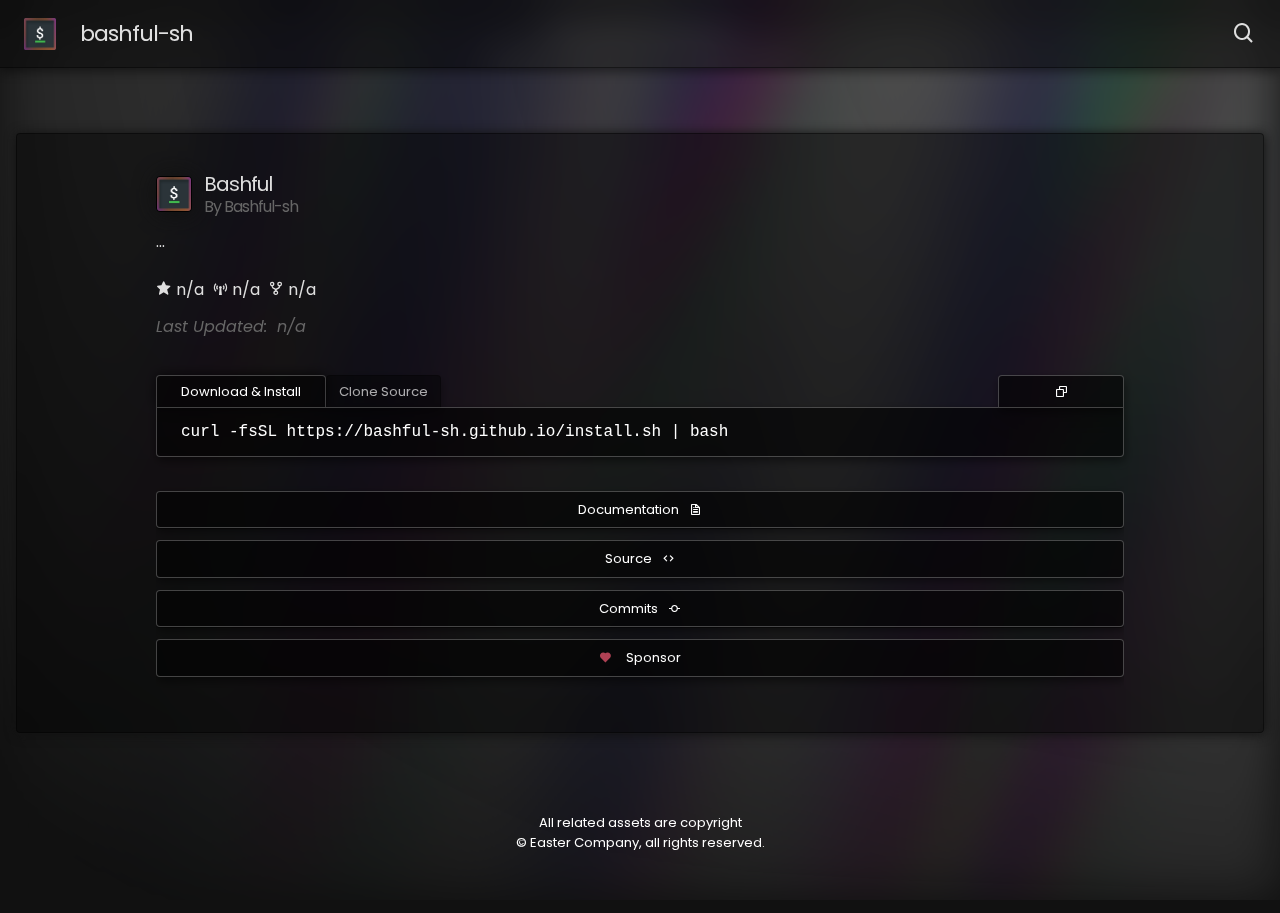
<file: index.html>
<!DOCTYPE html>
<html lang="en">
  <head>
    <title>Bashful - The Terminal Profile &amp; Pacakge Manager</title>
    <meta charset="UTF-8">
    <meta name="viewport" content="width=device-width,initial-scale=1,minimal-ui,shrink-to-fit=no,viewport-fit=cover">
    <meta name="apple-mobile-web-app-capable" content="yes">
    <meta name="mobile-web-app-capable" content="yes">
    <meta name="description" content="download & install page for bashful, a bash/shell terminal profile and package management extension.">
    <meta property="og:title" content="Bashful, The Terminal Profile & Package Manager.">
    <meta property="og:description" content="Bashful (bashful-sh) is an open-source bash/shell terminal profile and package manager extension currently developed and maintained by Easter Company (contact@easter.company) and Owen Easter (owen@easter.company)">
    <meta property="og:image" content="/static/meta/preview-banner.png">
    <meta property="og:url" content="https://bashful-sh.github.io">
    <meta property="og:type" content="website">
    <meta name="twitter:card" content="summary_large_image">
    <meta name="twitter:title" content="Bashful, The Terminal Profile & Package Manager.">
    <meta name="twitter:description" content="Bashful (bashful-sh) is an open-source bash/shell terminal profile and package manager extension currently developed and maintained by Easter Company (contact@easter.company) and Owen Easter (owen@easter.company)">
    <meta name="twitter:image" content="/static/meta/preview-banner.png">
    <meta name="twitter:site" content="@eastercompany">
    <meta name="twitter:creator" content="@eastercompany">
    <link rel="icon" href="/static/meta/favicon.ico" sizes="any">
    <link rel="icon" type="image/png" sizes="16x16" href="/static/meta/favicon-16x16.png">
    <link rel="icon" type="image/png" sizes="32x32" href="/static/meta/favicon-32x32.png">
    <link rel="apple-touch-icon" href="/static/meta/apple-touch-icon.png">
    <link rel="manifest" href="/static/meta/site.webmanifest">
    <link rel="stylesheet" href="https://unpkg.com/boxicons@2.1.2/css/boxicons.min.css">
    <link rel="stylesheet" href="https://fonts.googleapis.com/css2?family=Poppins:wght@400;500;600;700&amp;display=swap">
    <link rel="stylesheet" href="/static/css/background.css">
    <link rel="stylesheet" href="/static/css/style.css">
    <link rel="stylesheet" href="/static/css/nav.css">
    <link rel="stylesheet" href="/static/css/project.css">
    <link rel="stylesheet" href="/static/css/footer.css">
  </head>
  <body>
    <div class='background'>
    </div>
    <div id="nav-container" class="glass">
      <nav>
        <div style="justify-content:flex-start;">
          <a href="/"><img src="static/assets/logo/bashful-sh_logo.jpg" alt="brand logo"/></a>
          <h1 id="nav-title">bashful-sh</h1>
        </div>
        <div style="justify-content:flex-end;">
          <input id="search-input" type="text" style="display:none;" placeholder="search respository..." onkeydown="onSearchKey(this);"/>
          <i id="search-open" class="bx bx-search" onclick="openSearch();"></i>
          <i id="search-close" class="bx bx-x" onclick="closeSearch()" style="display:none;"></i>
        </div>
      </nav>
    </div>
    <main>
      <h1 style="width:100%;text-align:center;margin:2.5vmax auto 0 auto;font-size:22px;color:#ddd;">Download Bashful</h1>
      <h2 style="width:100%;text-align:center;margin:0 auto 5vmax auto;font-size:18px;color:#999;">discover addons for a modern world.</h2>

      <div class="project glass selected-project">
        <div class="content">
          <div class="preview">
            <div class="info">
              <div class="header">
                <img src="static/assets/logo/bashful-sh_logo.jpg" alt="bashful-sh logo"/>
                <h2>Bashful<p>By Bashful-sh</p></h2>
              </div>
              <p id="bashful-description">...</p>
              <div class="stats">
                <p class="git-stats">
                  <i class='bx bxs-star'></i><span id="bashful-star-count">&nbsp;</span>&nbsp;
                  <i class='bx bx-broadcast'></i><span id="bashful-watcher-count">&nbsp;</span>&nbsp;
                  <i class='bx bx-git-repo-forked'></i><span id="bashful-fork-count">&nbsp;</span>&nbsp;
                </p>
                <p class="last-updated"><i>Last Updated:&nbsp;<span id="bashful-last-updated">&nbsp;</span></i></p>
              </div>
            </div>
          </div>
          <div class="command-selector">
            <div id="download-cmd-option-bashful" class="download-cmd-option selected" onclick="bashfulSelectDownload();">Download & Install</div>
            <div id="clone-cmd-option-bashful" class="clone-cmd-option" onclick="bashfulSelectClone();">Clone Source</div>
            <button id="copy-button-bashful" class="copy-button" title="Copy to Clipboard" onclick="selectCopy('bashful');">
              <i class='bx bx-copy'></i>
            </button>
          </div>
          <div class="command-snippet">
            <code id="bashful-selected-command">curl -fsSL https://bashful-sh.github.io/install.sh | bash</code>
          </div>
          <div class="options">
            <a href="https://github.com/bashful-sh/bashful/wiki"><button>Documentation<i class="bx bx-file"></i></button></a>
            <a href="https://github.com/bashful-sh/bashful"><button>Source<i class="bx bx-code"></i></button></a>
            <a href="https://github.com/bashful-sh/bashful/commits/LTS"><button>Commits<i class="bx bx-git-commit"></i></button></a>
            <a href="https://github.com/sponsors/eastercompany/"><button><i style="color:#af4154;" class="bx bxs-heart"></i>&nbsp;Sponsor</button></a>
          </div>
        </div>
      </div>

      <footer>
        <p id="footer-text">
          All related assets are copyright<br/>&copy; Easter Company, all rights reserved.
        </p>
      </footer>
    </main>
  </body>
  <script src="/static/js/bashful.js"></script>
  <script src="/static/js/project.js"></script>
  <script src="/static/js/search.js"></script>
</html>
</file>
<file: static/css/background.css>
:root {
  --stripe-color: #DADADA;
  --bg: var(--stripe-color);
  --maincolor: var(--bg);
}
@property --blink-opacity {
  syntax: "<number>";
  inherits: false;
  initial-value: 1;
}
@-webkit-keyframes blink-animation {
  0%,
  100% {
    opacity: var(--blink-opacity, 1);
  }
  50% {
    opacity: 0;
  }
}
@keyframes blink-animation {
  0%,
  100% {
    opacity: var(--blink-opacity, 1);
  }
  50% {
    opacity: 0;
  }
}
@-webkit-keyframes smoothBg {
  from {
    background-position: 50% 50%, 50% 50%;
  }
  to {
    background-position: 350% 50%, 350% 50%;
  }
}
@keyframes smoothBg {
  from {
    background-position: 50% 50%, 50% 50%;
  }
  to {
    background-position: 350% 50%, 350% 50%;
  }
}
.background {
  z-index: -1;
  display: flex;
  position: fixed;
  top: 0;
  left: 0;
  opacity: 0.25;
  width: 100%;
  height: 100%;
  min-height: 100vh;
  place-content: center;
  place-items: center;
  --stripes: repeating-linear-gradient(
    100deg,
    var(--stripe-color) 0%,
    var(--stripe-color) 7%,
    transparent 10%,
    transparent 12%,
    var(--stripe-color) 16%
  );
  --rainbow: repeating-linear-gradient(
    -60deg,
    #32FFaa 10%,
    #FF32aa 15%,
    #4444FF 20%,
    #6666FF 25%,
    #ddddFF 30%
  );
  background-image: var(--stripes), var(--rainbow);
  background-size: 300%, 200%;
  background-position: 50% 50%, 50% 50%;
  filter: blur(25px) invert(100%);
  -webkit-mask-image: radial-gradient(ellipse at 110% 0%, black 25%, transparent 96%);
          mask-image: radial-gradient(ellipse at 110% 0%, black 25%, transparent 96%);
  &::after {
    content: "";
    position: absolute;
    inset: 0;
    background-image: var(--stripes), var(--rainbow);
    background-size: 200%, 100%;
    -webkit-animation: smoothBg 60s linear infinite;
            animation: smoothBg 60s linear infinite;
    background-attachment: fixed;
    mix-blend-mode: difference;
  }
}
:has(:checked) {
  --stripe-color: #000;
}
:has(:checked) .background,
:has(:checked) .background::after {
  filter: blur(10px) opacity(50%) saturate(200%);
}
/*.icon {
  width: 1lh;
  height: 1lh;
  aspect-ratio: 1/1;
  padding: 0.25em 0.35rem;
  border-radius: calc(1px / 0);
  border: 1px dashed;
  --blink-opacity: 1;
  -webkit-animation: blink-animation 2s ease-in-out infinite running;
          animation: blink-animation 2s ease-in-out infinite running;
}*/
.h1--scalingSize::before {
  content: attr(data-text);
  position: absolute;
  inset: 0;
  background: white;
  text-shadow: 0 0 1px #ffffff;
  -webkit-background-clip: text;
          background-clip: text;
  -webkit-text-fill-color: transparent;
  background-color: white;
  -webkit-mask: linear-gradient(#000 0 0) luminance;
  mask: linear-gradient(#000 0 0) luminance, alpha;
  -webkit-backdrop-filter: blur(19px) brightness(12.5);
          backdrop-filter: blur(19px) brightness(12.5);
  -webkit-text-stroke: 1px white;
  display: flex;
  margin: auto;
  z-index: 1;
  pointer-events: none;
}
</file>
<file: static/css/style.css>
/*
*
*/
:root {
  --hover-bg: #29292929;
}

*,
*::before,
*::after {
  scroll-behavior: smooth;
  padding: 0;
  margin: 0;
  box-sizing: border-box;
  list-style: none;
  list-style-type: none;
  text-decoration: none;
  -webkit-font-smoothing: antialiased;
  -moz-osx-font-smoothing: grayscale;
  text-rendering: optimizeLegibility;
  font-family: default;
  font-weight: normal;
  transition: .33s ease-in-out;
}

body {
  z-index: 0;
  overflow-x: hidden;
  overflow-y: auto;

  display: flex;
  vertical-align: middle;
  justify-content: flex-start;
  flex-direction: column;

  font-family: "Poppins", sans-serif;
  font-weight: normal;
  font-size: clamp(1rem, 2vw, 1.125rem);
  line-height: 1.5;

  color: #dfdfdf;
  background-color: #111;
}

main {
  z-index: 1;

  display: flex;
  flex-direction: column;
  align-items: center;
  justify-content: center;

  width: 100vw;
  height: 100vh;

  color: #dfdfdf;
  background-color: transparent;
}

main>h1,main>h2 {
  user-select: none;
  max-width: 98vw;
}

input {
  width: 286px;
  height: 32px;

  padding: 0 12px;

  font-family: default;
  font-weight: normal;
  font-size: 18px;

  color: #FFF;
  outline: none;
  border: 1px solid rgba(0, 0, 0, 0.45);
  border-bottom-width: 0px;
  border-top-left-radius: 4px;
  border-top-right-radius: 4px;

  background: rgba(0, 0, 0, 0.45);
  box-shadow: 1px 4px 10px rgba(0, 0, 0, 0.45);
  backdrop-filter: blur(20px);
  -webkit-backdrop-filter: blur(20px);
}

/* width */
::-webkit-scrollbar {
  width: 10px;
}

/* Track */
::-webkit-scrollbar-track {
  background: #202029;
}

/* Handle */
::-webkit-scrollbar-thumb {
  border-radius: 4px;
  background: #3d3d3d;
}

/* Handle on hover */
::-webkit-scrollbar-thumb:hover {
  background: #9d9d9d;
}

img,svg,i,h1,h2,h3,button {
  user-select: none;
  text-align: center;
  background-color: transparent;
  transition: .33s ease-in-out;
}

h1 {
  color: #ffffffdd;
  font-family: "Poppins";
  font-size: 22px;
  font-weight: normal;
  line-height: 1.25;
  letter-spacing: -1px;
  margin: 0;
  padding: 0;
}

h2 {
  text-align: center;
  color: #ffffffaa;
  font-family: "Poppins";
  font-size: 22px;
  font-weight: normal;
  line-height: 1.25;
  letter-spacing: -1px;
  width: 100%;
  margin: 12.5vh auto 0 auto;
}

h3 {
  text-align: center;
  color: #ffffff88;
  font-family: "Poppins";
  font-size: 18px;
  font-weight: normal;
  line-height: 1.25;
  letter-spacing: -1px;
  width: 100%;
  margin: 0 auto 10vh auto;
}

p {
  font-family: "Poppins";
  text-wrap: balance;
  color: inherit;
  margin-bottom: 13px;
}

button {
  cursor: pointer;
  display: flex;
  flex-direction: row;
  align-items: center;
  justify-content: center;

  min-width: 126px;
  padding: 8px 24px;
  margin: 6px 12px 6px 0;

  color: #fff;
  font-size: 13px;
  font-family: "Poppins";
  font-weight: normal;
  line-height: 1.5;
  text-align: center;
  text-transform: unset;
  text-decoration: none;
  vertical-align: middle;
  white-space: nowrap;

  outline: none;
  border-radius: 4px;
  border: 1px solid rgba(255, 255, 255, 0.25);

  transition: all 0.3s ease-in-out;

  background: rgba(0, 0, 0, 0.25);
  box-shadow: 1px 4px 10px rgba(0, 0, 0, 0.45);
  backdrop-filter: blur(20px);
  -webkit-backdrop-filter: blur(20px);
  -webkit-user-select: none;
     -moz-user-select: none;
      -ms-user-select: none;
          user-select: none;
  -moz-column-gap: 0.66rem;
       column-gap: 0.66rem;
}

.hero {
  display: flex;
  flex-direction: column;

  align-items: center;
  justify-content: center;

  min-width: 100vw;
  width: 100vw;
  max-width: 100vw;

  min-height: 100vh;
  height: 100vh;
  max-height: 100vh;

  margin: 0 0 0 0;
  padding: 7.5vh 0 5vh 0;
}

.hero>img {
  width: 100%;
  height: 50vh;
}

.hero>svg {
  width: 100%;
  height: 25vh;
}

.hero>h2 {
  font-size: clamp(13px, 1.25vw, 22px);
}

.about-us {
  text-align: center;
  width: 100%;
  max-width: 1300px;
  margin: 0 auto;
  padding: 48px;
}

.about-us,
.about-values {
  font-size: 16px;
  width: 100%;
  max-width: 1300px;
}

.about-us > .about-content > h2 {
  text-align: center;
  width: 100%;
  margin: 0 0 32px 0 !important;
  padding: unset !important;
}

.about-us > .about-values > h2 {
  text-align: center;
  width: 100%;
  margin: 32px 0 0 0 !important;
  padding: unset !important;
}

.about-us > .about-content > p {
  padding: 0 clamp(8px, 10vmin, 420px) !important;
}

.about-us > .about-values > ul > li {
  padding: 8px clamp(8px, 10vmin, 420px) !important;
}

.about-us > .about-values > ul > li > strong {
  font-family: "Poppins";
  font-weight: 600;
}

.about-values ul {
  list-style: none;
  padding: 32px;
}

.about-values li {
  width: 100%;
  padding: 32px;
  border-bottom: 1px solid #dadada66;
}

.about-values li:last-child {
  border-bottom: none;
}

.about-values li:hover {
  background-color: var(--hover-bg);
}

.signature {
  color: #666;
  font-style: italic;
  font-family: "Times New Roman", Times, serif;
}

.signature>img {
  width: 286px;
  height: 286px;
}

.about-bashful-sh {
  text-align: center;
  width: 100%;
  max-width: 1300px;
  margin: 0 auto;
  padding: 48px;
}

.about-bashful-sh .about-content {
  font-size: 16px;
}

.about-bashful-sh h2 {
  text-align: center;
  width: 100%;
  margin: unset !important;
  padding: unset !important;
}

.about-bashful-sh p {
  padding: 16px clamp(8px, 10vmin, 420px) !important;
}

.bashful-sh-btns {
  display: flex;
  flex-direction: row;
  align-items: center;
  justify-content: center;
  text-align:center;
}

.glass {
  background: rgba(0, 0, 0, 0.45);
  border-radius: 4px;
  box-shadow: 1px 4px 10px rgba(0, 0, 0, 0.45);
  backdrop-filter: blur(20px);
  -webkit-backdrop-filter: blur(20px);
  border: 1px solid rgba(0, 0, 0, 0.45);
}

.socials-section {
  display: flex;
  flex-direction: row;
  text-align: center;
  align-items: center;
  vertical-align: middle;
  justify-content: space-evenly;

  width: 100%;
  max-width: 666px;
  margin: 0 auto 12.5vh auto;

  color: #DADADA;
  font-size: 48px;
  text-decoration: none;
}

.socials-section>a {
  color: #DADADA;
}

#waveform {
  z-index: -1;
  position: absolute;
  top: 0;
  left: 0;

  display: none;
  opacity: 0;

  width: 100%;
  height: 100%;

  background-color: rgba(240, 240, 240, 0);
  transition: .5s ease-in-out;
}

#recordButton {
  color: #fff;
  transition: .5s ease-in-out;
}

#recordButton.recording {
  text-shadow: 1px 1px 20px rgba(65, 136, 255, 1);
}

.spin {
  animation: spin 1s linear infinite;
}

@keyframes spin {
  0% { transform: rotate(0deg); }
  100% { transform: rotate(360deg); }
}
</file>
<file: static/css/nav.css>
/*
*
*/

#nav-container {
  display: flex;
  flex-direction: column;
  position: fixed;
  overflow: hidden;
  top: 0;
  left: 0;
  z-index: 10;
  min-width: 100vw;
  width: 100vw;
  max-width: 100vw;
  min-height: 68px;
  height: 1.25vh;
  max-height: 168px;
  border-radius: 0px !important;
  border-top: 0 solid #000 !important;
  border-left: 0 solid #000 !important;
  border-right: 0 solid #000 !important;
}
@media only screen and (min-width: 1368px) {
  #nav-container {
    top: 16px;
    left: 50%;
    transform: translate(-50%,0%);

    min-width: 868px;
    width: 100%;
    max-width: 1368px;

    border-radius: 4px !important;
  }
}

nav {
  display: flex;
  flex-direction: row;
  align-self: center;
  align-items: center;
  vertical-align: center;
  justify-content: space-between;
  min-width: 100%;
  width: 100%;
  max-width: 100%;
  min-height: 100%;
  height: 100%;
  max-height: 100%;
}
@media only screen and (min-width: 1368px) {
  nav {
    min-width: 868px;
    width: 100%;
    max-width: 1368px;
  }
}

#nav-title {
  user-select: none;
  display: none;
  align-self: center;
  align-items: center;
  vertical-align: center;
}
@media only screen and (min-width: 600px) {
  #nav-title {
    display: flex;
  }
}

nav>div {
  display: flex;
  flex-direction: row;
  align-items: center;
  vertical-align: center;
  width: 100%;
  height: 100%;
}

nav>div>i {
  cursor: pointer;
  width: 24px;
  height: 24px;
  font-size: 24px;
  margin: 0 24px;
}

nav>div>a>img {
  display: flex;
  flex-direction: row;
  align-items: center;
  vertical-align: center;
  cursor: pointer;
  width: 32px;
  height: 32px;
  font-size: 24px;
  margin: 0 24px;
}
</file>
<file: static/css/project.css>
/*
* static/css/project.css
* contains all styling classes for a project object.
*/

/* PROJECT CONTAINER */
.project {
  display: flex;
  position: relative;
  flex-direction: column;
  align-self: center;
  align-items: center;
  vertical-align: middle;
  justify-content: center;

  margin: 0 0 32px 0;
  padding: 2.5vmax 2.5vmax;

  width: calc(100vw - 5vw);
  max-width: 1298px !important;
  min-height: fit-content !important;

  transition: .33s ease-in-out !important;
  box-shadow: 1px 1px 12px #111;
}
.project:hover {
  box-shadow: 1px 1px 12px #ddd;
}
.project>*,.project>*>*{
  transition: .33s ease-in-out !important;
}
.project>.toggle-project-button {
  cursor: pointer;
  position: absolute;
  top: 0;
  right: 0;
  width: 100%;
  height: 100%;
}
.project>.toggle-project-button>* {
  display: none;
}
.selected-project {
  cursor: unset !important;
  justify-content: flex-start !important;
  padding: 3vmax !important;
  width: calc(100vw - 2.5vw);
  max-width: 1298px !important;
  box-shadow: 1px 1px 12px #111 !important;
}
@media only screen and (min-width: 1368px) {
  .selected-project {
    justify-content: center !important;
    overflow: hidden;
    min-height: 50vh !important;
    height: fit-content !important;
  }
}
.selected-project>.toggle-project-button {
  position: fixed !important;
  top: 8px !important;
  right: 16px !important;
  width: unset !important;
  height: unset !important;
  font-size: 24px;
  background: unset !important;
}
.selected-project>.toggle-project-button>* {
  display: block !important;
}
.selected-project>.toggle-project-button:hover>i {
  color: #333;
  background: #666;
  box-shadow: 0 0 20px #999;
}

/* PROJECT CONTENT CONTAINER */
.project>.content {
  min-width: 200px;
  width: 90vw;
  max-width: 968px;
}

/* PROJECT HEADER */
.project>.content>.preview>.info>.header {
  display: flex;
  flex-direction: row;
  width: 100%;
}
@media (min-width: 1368px) {
}

.project>.content>.preview>.info>.header>img {
  width: 36px;
  height: 36px;

  margin: 4px 12px 4px 0;
  padding: 0 0 0 0;

  border: 1px solid #000;
  border-radius: 4px;
  box-shadow: 1px 1px 24px #101010;
}
@media (min-width: 1368px) {
  .project>.content>.preview>.info>.header>img {
  }
}

.project>.content>.preview>.info>.header>h2 {
  color:#DDD;
  font-size:20px;
  margin: 0;
  text-align: left;
}

.project>.content>.preview>.info>.header>h2>p {
  color:#666;
  font-size:16px;
}

.project>.content>.preview>.info>p {
  font-size: 16px;
}
@media (min-width: 1368px) {
  .project>.content>.preview>.info>p {
    font-size: 18px;
  }
}


/* PROJECT STATISTICS SECTION */
.project>.content>.preview>.info>.stats {
  display: flex;
  flex-direction: column;
  padding: 1.25vmin 0 0 0;
  font-size: 16px;
}
.project>.content>.preview>.info>.stats>.git-stats {
  width: 100%;
}
.project>.content>.preview>.info>.stats>.last-updated {
  color: #666;
  text-align: left;
  width: 100%;
}
@media (min-width: 1368px) {
  .project>.content>.preview>.info>.stats {
    flex-direction: row;
  }
  .project>.content>.preview>.info>.stats>.last-updated {
    text-align: right;
  }
}

/* PROJECT DOWNLOAD/INSTALL/SPONSOR SECTION */
.project>.content>.command-selector,
.project>.content>.command-snippet,
.project>.content>.options {
  display: none;
}

.selected-project>.content>.command-selector {
  z-index: -1;
  display: flex !important;
  flex-direction: row;
  margin-top: 2.5vmin;
}

.selected-project>.content>.command-selector>div {
  opacity: 0.66;
  cursor: pointer;
  user-select: none;
  width: fit-content;
  padding: 6px 12px;
  color: #ffffff;
  font-family: "Poppins";
  font-size: 13px;
  font-weight: normal;

  border: 1px solid rgba(0, 0, 0, 0.45);
  border-bottom-width: 0px;
  border-top-left-radius: 4px;
  border-top-right-radius: 4px;

  background: rgba(0, 0, 0, 0.25);
  box-shadow: 1px 4px 10px rgba(0, 0, 0, 0.45);
  backdrop-filter: blur(20px);
  -webkit-backdrop-filter: blur(20px);
}

.selected-project>.content>.command-selector>.selected {
  opacity: 1 !important;
  padding: 6px 24px;
  box-shadow: 0 -1px 12px #00000099;
  border-color: rgba(255, 255, 255, 0.25);
}

.selected-project>.content>.command-selector>button {
  opacity: 1;
  cursor: pointer;
  user-select: none;
  margin: 0 0 0 auto;
  color: #ffffff;
  font-family: "Poppins";
  font-size: 13px;

  border: 1px solid rgba(255, 255, 255, 0.25);
  border-bottom-width: 0px;
  border-top-left-radius: 4px;
  border-top-right-radius: 4px;
  border-bottom-left-radius: 0px;
  border-bottom-right-radius: 0px;

  background: rgba(0, 0, 0, 0.25);
  box-shadow: 1px 4px 10px rgba(0, 0, 0, 0.45);
  backdrop-filter: blur(20px);
  -webkit-backdrop-filter: blur(20px);
}

.selected-project>.content>.command-snippet {
  z-index: 1;
  display: flex !important;
  padding: 12px 24px;
  margin-bottom: 16px;
  color: #ffffff;
  font-family: "Poppins";
  font-size: 16px;

  background: rgba(0, 0, 0, 0.25);
  box-shadow: 1px 4px 10px rgba(0, 0, 0, 0.45);
  backdrop-filter: blur(20px);
  -webkit-backdrop-filter: blur(20px);
  border: 1px solid rgba(255, 255, 255, 0.25);
  border-top-left-radius: 0px;
  border-top-right-radius: 0px;
  border-bottom-left-radius: 4px;
  border-bottom-right-radius: 4px;
}

.selected-project>.content>.options {
  display: flex !important;
  overflow: auto;
  flex-direction: column;
  align-items: left;
  justify-content: flex-start;
  min-width: 100%;
  width: 100%;
  max-width: 100%;
  padding: 1.25vmin 0;
}

.selected-project>.content>.options>iframe{
  margin: 6px 0 6px auto;
  color: #fff;
  font-size: 13px;
  font-family: "Poppins";
  font-weight: normal;
  line-height: 1.5;
  text-align: center;
  text-transform: unset;
  text-decoration: none;
  vertical-align: middle;
  white-space: nowrap;
  outline: none;
  border-radius: 4px;
  border: 1px solid rgba(255, 255, 255, 0.25);
  transition: all 0.3s ease-in-out;
  background: rgba(0, 0, 0, 0.25);
  box-shadow: 1px 4px 10px rgba(0, 0, 0, 0.45);
  backdrop-filter: blur(20px);
  -webkit-backdrop-filter: blur(20px);
  -webkit-user-select: none;
     -moz-user-select: none;
      -ms-user-select: none;
          user-select: none;
  -moz-column-gap: 0.66rem;
       column-gap: 0.66rem;
}
.selected-project>.content>.options>*>*,
.selected-project>.content>.options>iframe{
  min-width: 100%;
  width: 100%;
  max-width: 100%;
}
@media (min-width: 1368px) {
  .selected-project>.content>.options {
    flex-direction: row;
    align-items: center;
    justify-content: flex-start;
  }
  .selected-project>.content>.options>*>*,
  .selected-project>.content>.options>iframe{
    min-width: unset;
    width: unset;
    max-width: unset;
  }
}

.selected-project>.content>.copy-button {
  cursor: pointer;
  padding: 5px;
  font-size: 1.2rem;
  color: #666;
}
</file>
<file: static/css/footer.css>
/*
*
*/

footer {
  padding: 48px;
}

#footer-text {
  user-select: none;
  color: #fff;
  text-align: center;
  font-family: "Poppins";
  font-weight: normal;
  font-size: 13px;
}
</file>
